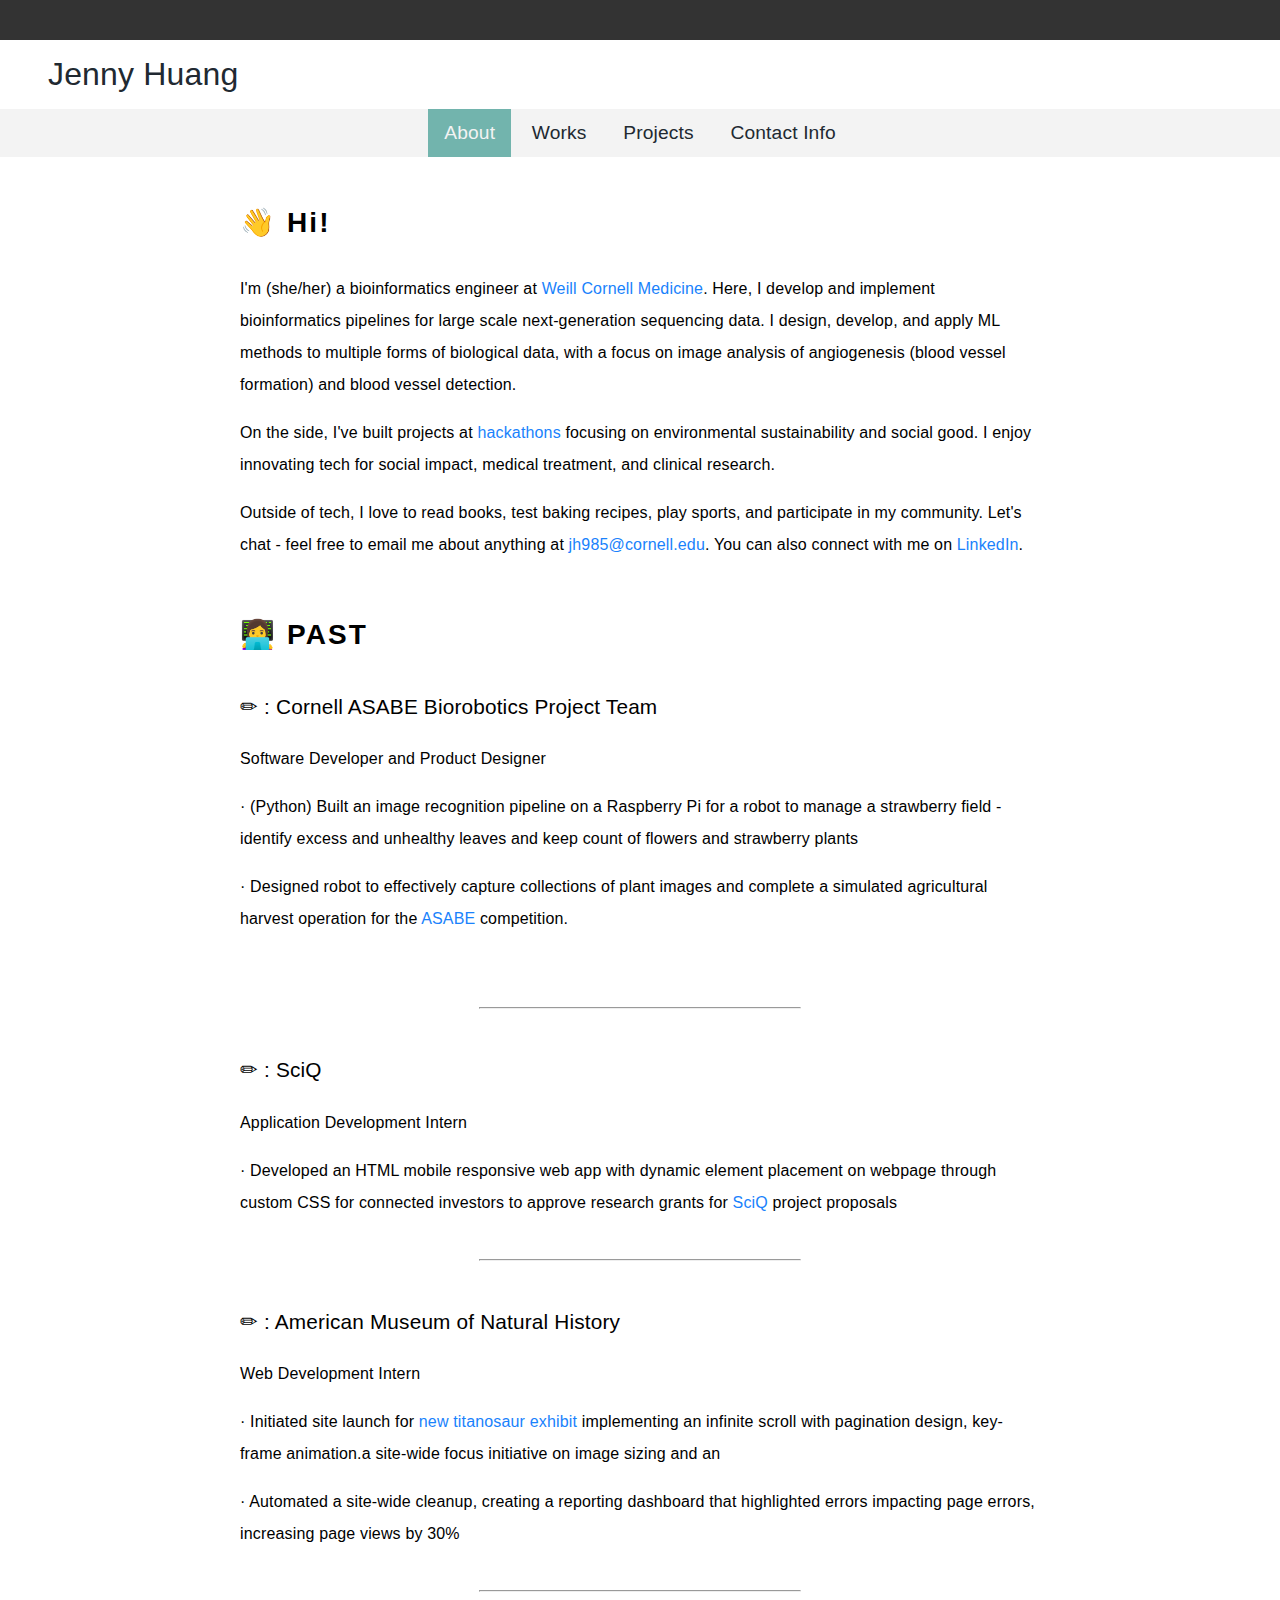
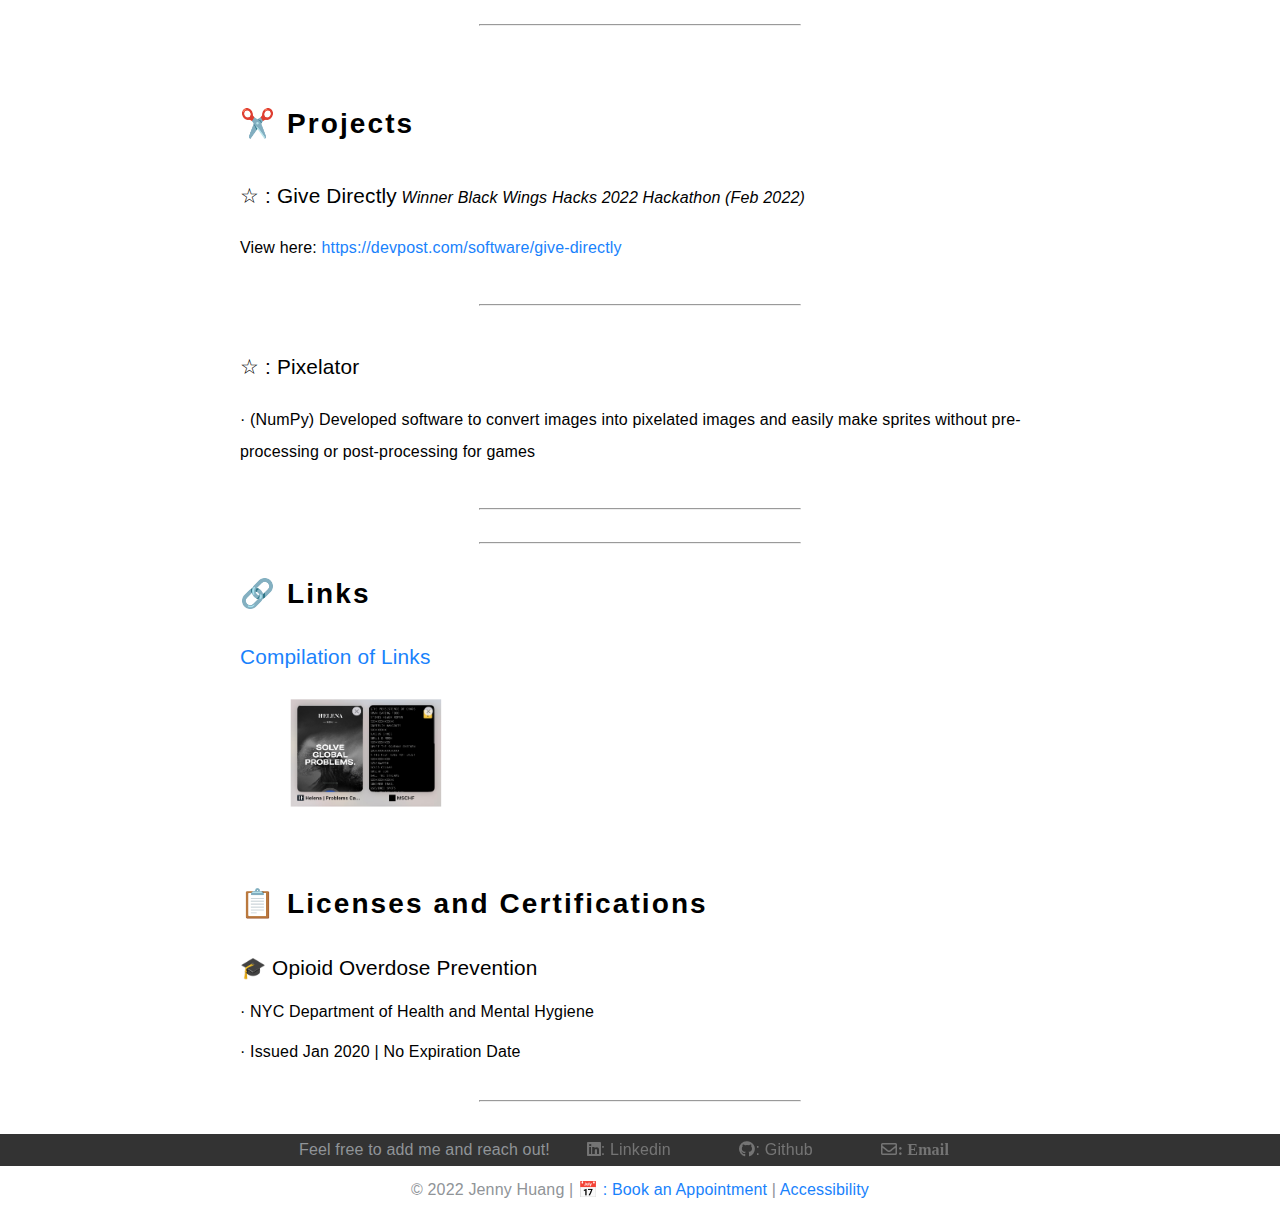
<file: index.html>
<!DOCTYPE HTML> <!-- Comments by: Jenny Huang -->
<html lang="en"> <!-- My objective with creating these comments is so that everyone can understand where things are and people can use this as a template! Here, I've set the language to English.-->
	<head>
		<title>Home | Jenny Huang</title> <!-- Describe the name of the tab -->
			<meta http-equiv="Content-Type" content="text/html; charset=UTF-8">
			<meta http-equiv="X-UA-Compatible" content="IE=edge">
			<meta name="viewport" content="width=device-width, initial-scale=1.0, height=device-height, minimum-scale=1.0, user-scalable=0">
			<!-- The above 3 meta tags *must* come first in the head; any other head content must come *after* these tags -->
  			<meta name="author" content="Jenny Huang">
			<meta name="keywords" content="HTML, CSS, JavaScript">
			<meta name="Description" content="Huang. Jenny. / Bioinformatics Engineer. Weill Cornell Medicine. / B.S.. Biological Engineering. Cornell University'22.">
		<link rel="stylesheet" href="assets/css/main.css"/>
		<link rel="icon" href="images/gh.png"> <!-- icon of tab. This icon is the unique icon Github(?) gave to me when I made an account-->
			<!-- Global site tag (gtag.js) - Google Analytics -->
			<script async src="https://www.googletagmanager.com/gtag/js?id=G-XTJ07M15WZ"></script>
			<script>
				window.dataLayer = window.dataLayer || [];
				function gtag(){dataLayer.push(arguments);}
				gtag('js', new Date());
			gtag('config', 'G-XTJ07M15WZ');
		</script>
	</head>

<body>
	<blockquote>
		<marquee behavior="scroll" direction="left" truespeed="200" onmouseover="this.stop();" onmouseout="this.start();">
			<b>favorite quotes:</b>
			well-behaved women seldom make history - laurel thatcher ulrich .
			<b>quote:</b>
			data! data! data! i cannot make bricks without clay - sherlock holmes (sir arthur conan doyle) . 
			<b>quote:</b>
			learn to deal with the valleys, the hills will take care of themselves - count basie . 
			<b>quote:</b>
			he who has a why to live for can bear almost any how - friedrich nietzsche .
			<b>quote:</b>
			dripping water hollows out stone, not through force, but through persistence - ovid

		</marquee>
	
	</blockquote>
		
	<header class="title">
		<header class="myname">
			<a href="#">Jenny Huang</a>
		</header>
	</header>

<!-- Working on searchbar

	<div class="search-container">
		<form action="/action_page.php">
			<input type="text" placeholder="Search.." name="search">
			<button type="submit">
				<i class="fa fa-search"></i>
			</button>
		</form>
	</div> 

-->

	<!-- Nav menu bar -->
	<nav id="navbar">
	  <a class="active" href="">About</a>
	  <a href="#works">Works</a>
  	  <a href="#projects">Projects</a>
  	  <a href="#contact">Contact Info</a>
	</nav>

	<!-- Main -->
	<div class="div1"id="main">
		<h2>👋 Hi! </h2>
			<p> I'm (she/her) a bioinformatics engineer at <a href="https://weill.cornell.edu/" target="_blank">Weill Cornell Medicine</a>. Here, I develop and implement bioinformatics pipelines for large scale next-generation sequencing data. I design, develop, and apply ML methods to multiple forms of biological data, with a focus on image analysis of angiogenesis (blood vessel formation) and blood vessel detection. </p>
			<p> On the side, I've built projects at <a href="https://devpost.com/software/give-directly">hackathons</a> focusing on environmental sustainability and social good. I enjoy innovating tech for social impact, medical treatment, and clinical research.</p>
			<p> Outside of tech, I love to read books, test baking recipes, play sports, and participate in my community. Let's chat - feel free to email me about anything at <a target="_blank" href="mailto:jh985@cornell.edu">jh985@cornell.edu</a>. You can also connect with me on <a target="_blank" href="https://www.linkedin.com/in/jenny-h/">LinkedIn</a>.</p>
	</div>

	<div class="div1" id="main">
		<h2 id="works">👩‍💻 PAST</h2>
			<p style="font-size: 130%;"><strong> ✏ : Cornell ASABE Biorobotics Project Team </strong></p>

			<p class="role">
				Software Developer and Product Designer
			</p>

			<p>
				· (Python) Built an image recognition pipeline on a Raspberry Pi for a robot to manage a strawberry field - identify excess and unhealthy leaves and keep count of flowers and strawberry plants
			</p>
			<p>
				· Designed robot to effectively capture collections of plant images and complete a simulated agricultural harvest operation for the <a href="https://www.asabe.org/" target="_blank"> ASABE </a> competition.
			</p>
			<p>
				<hr>
				<p style="font-size: 130%;">
					<strong> ✏ : SciQ</strong>
				</p>
			</p>
			<p class="role">
				Application Development Intern
			</p>
			<p>
				· Developed an HTML mobile responsive web app with dynamic element placement on webpage through custom CSS for connected investors to approve research grants for <a href="https://www.youtube.com/c/ScIQ/videos" target="_blank">SciQ </a> project proposals
			</p>

				<hr>

				<p style="font-size: 130%;">
					<strong>✏ : American Museum of Natural History</strong>
				</p>
			<p class="role">
				Web Development Intern
			</p>
			<p>
				· Initiated site launch for<a href="https://www.amnh.org/about/press-center/the-titanosaur" target="_blank"> new titanosaur exhibit </a>implementing an infinite scroll with pagination design, key-frame animation.a site-wide focus initiative on image sizing and an 
			</p>
			<p>
				· Automated a site-wide cleanup, creating a reporting dashboard that highlighted errors impacting page errors, increasing page views by 30%
			</p>
			<hr><hr>
	</div>
	<div class="div1" id="main">
		<h2 id="projects">✂️ Projects</h2>
			<p style="font-size: 130%;">
				<strong>☆ : Give Directly</strong>
			</p>
			<p>
				<em>Winner Black Wings Hacks 2022 Hackathon (Feb 2022)</em>
			</p>
			<p> View here:
				<a href="https://devpost.com/software/give-directly" target="_blank">https://devpost.com/software/give-directly
				</a>
			</p>
			<hr>
			<p style="font-size: 130%;">
				<strong>☆ : Pixelator</strong>
			</p>
			<p>
				· (NumPy) Developed software to convert images into pixelated images and easily make sprites without pre-processing or post-processing for games
			</p>
			<hr>
			<hr>

		<h2>🔗 Links </h2>
			<a href="linked.html" target="_blank" style="font-size: 130%;">Compilation of Links</a>
			<p>
				<img src="images/tabs.jpeg" style="transform: scale(0.8)"/>
			</p>
	</div>

	<div>
		<h2> 📋 Licenses and Certifications</h2>
			<p style="font-size: 130%;" class="cert">
			<strong>🎓 Opioid Overdose Prevention</strong>
			</p>
		<p class="cert">· NYC Department of Health and Mental Hygiene</p>
		<p class="cert">· Issued Jan 2020 | No Expiration Date</p>
		<hr>
	</div>

	<footer>
		<article id="contact">Feel free to add me and reach out!
			<a href="https://www.linkedin.com/in/jenny-h/" target="_blank" class="icon brands fa-linkedin">: Linkedin</a>
			<a href="https://github.com/huangje1" target="_blank" class="icon brands fa-github">: Github</a>
			<a href="mailto:jh985@cornell.edu" target="_blank"class="icon fas fa-envelope">: Email</a>

		</article>
			<p>&copy; 2022 Jenny Huang | <a href= "https://jhuang22.youcanbook.me/" target="_blank">📅 : Book an Appointment</a> | <a href="accessibility" >Accessibility</a></p>
	</footer>

<!-- Scripts -->
<script src="https://ajax.googleapis.com/ajax/libs/jquery/3.5.1/jquery.min.js"></script>
<script src="assets/js/main.js"></script>
	</body>
</html>
</file>
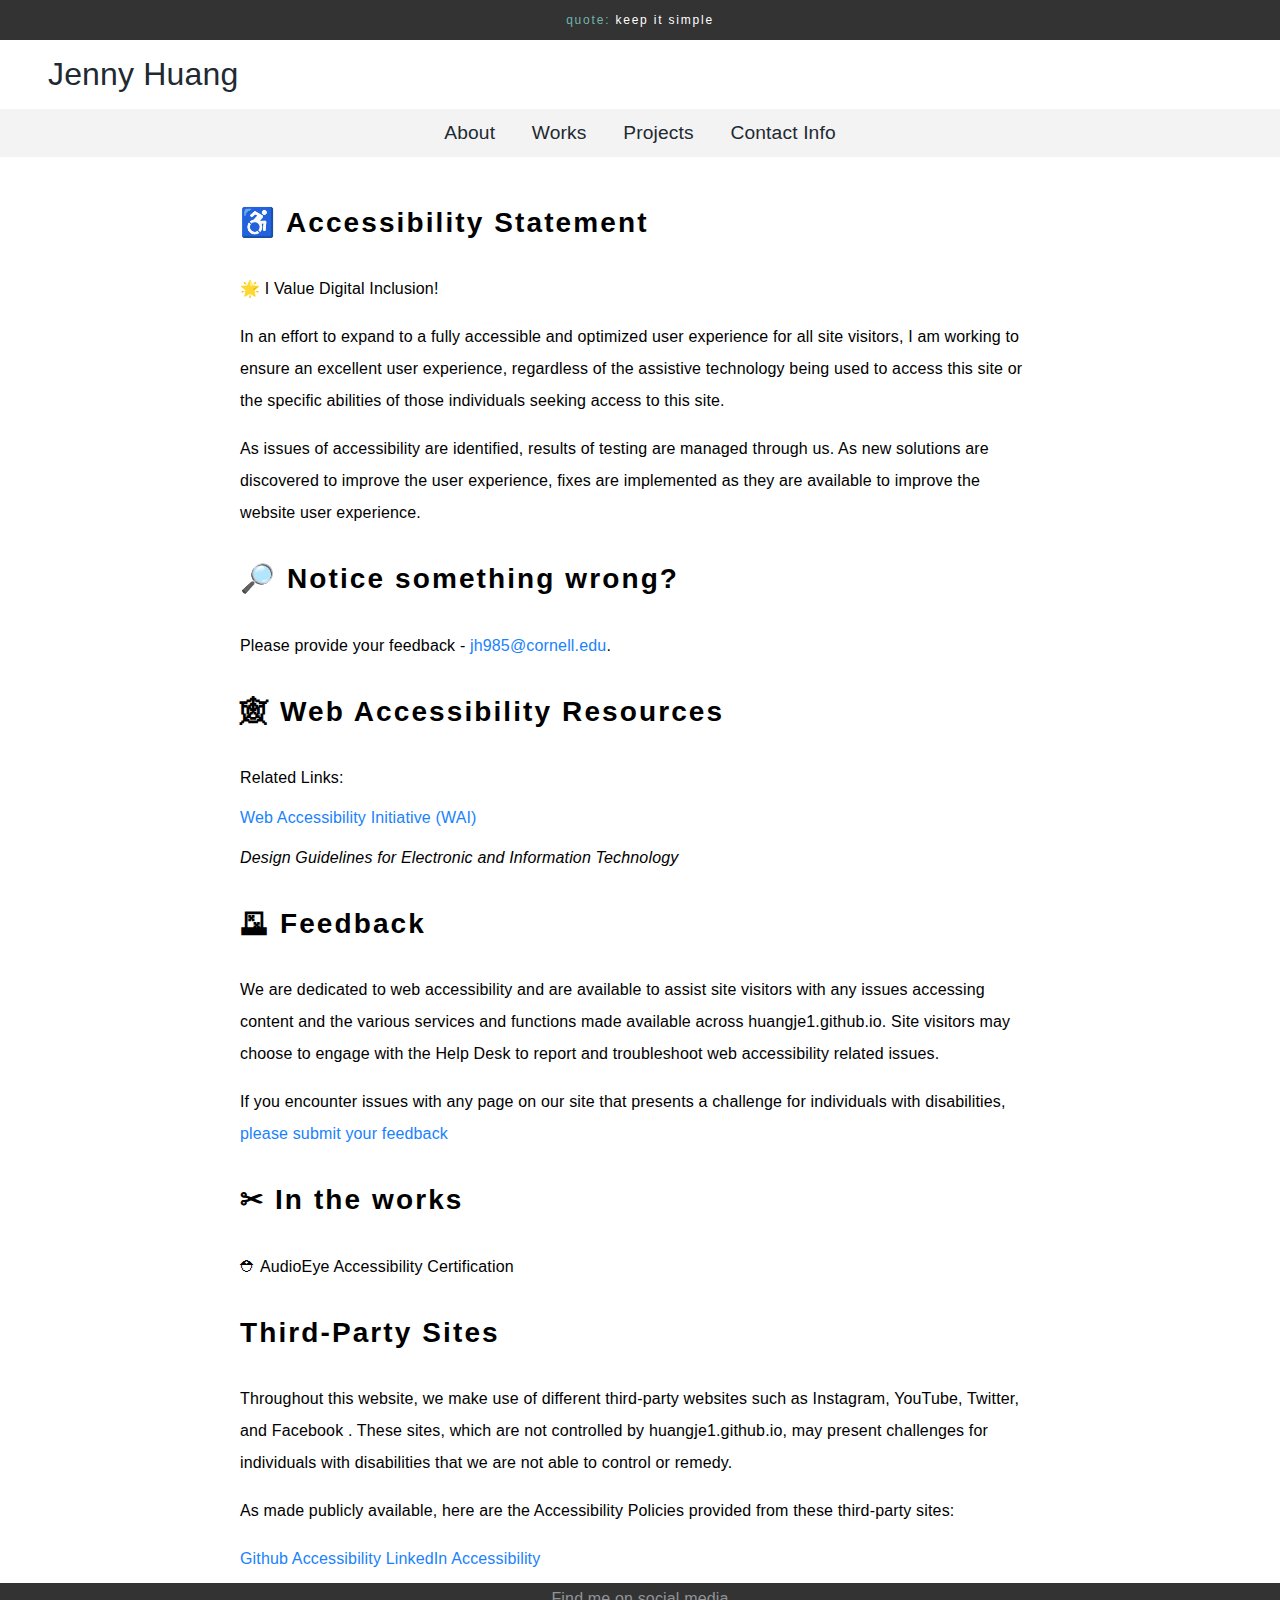
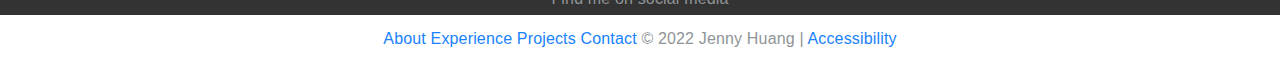
<file: accessibility.html>
<!DOCTYPE HTML> <!-- Comments by: Jenny Huang -->
<html lang="en"> <!-- My objective with creating these comments is so that everyone can understand where things are and people can use this as a template! Here, I've set the language to English.-->
	<head>
		<title>Accessibility Statement | Jenny Huang</title> <!-- Describe the name of the tab -->
			<meta http-equiv="Content-Type" content="text/html; charset=UTF-8">
			<meta http-equiv="X-UA-Compatible" content="IE=edge">
			<meta name="viewport" content="width=device-width, initial-scale=1.0, height=device-height, minimum-scale=1.0, user-scalable=0">
			<!-- The above 3 meta tags *must* come first in the head; any other head content must come *after* these tags -->
  			<meta name="author" content="Jenny Huang">
			<meta name="keywords" content="HTML, CSS, JavaScript">
			<meta name="Description" content="Huang. Jenny. / Bioinformatics Engineer. Weill Cornell Medicine. / B.S.. Biological Engineering. Cornell University'22.">
		<link rel="stylesheet" href="assets/css/main.css"/>
		<link rel="icon" href="images/gh.png"> <!-- icon of tab. This icon is the unique icon Github(?) gave to me when I made an account-->
			<!-- Global site tag (gtag.js) - Google Analytics -->
			<script async src="https://www.googletagmanager.com/gtag/js?id=G-XTJ07M15WZ"></script>
			<script>
				window.dataLayer = window.dataLayer || [];
				function gtag(){dataLayer.push(arguments);}
				gtag('js', new Date());
			gtag('config', 'G-XTJ07M15WZ');
		</script>
	</head>

<body>
	
	<blockquote>
		<b>quote:</b>
		keep it simple
	</blockquote>
	
	<header class="title">
		<header class="myname">
			<a href="huangje1.github.io/index.html">Jenny Huang</a>
		</header>
	</header>

<!-- Working on searchbar

	<div class="search-container">
		<form action="/action_page.php">
			<input type="text" placeholder="Search.." name="search">
			<button type="submit">
				<i class="fa fa-search"></i>
			</button>
		</form>
	</div> 

-->

	<!-- Nav menu bar -->
	<nav id="navbar">
	  <a class="huangje1.github.io/index.html" href="">About</a>
	  <a href="huangje1.github.io/index.html#works">Works</a>
  	  <a href="huangje1.github.io/index.html#projects">Projects</a>
  	  <a href="huangje1.github.io/index.html#contact">Contact Info</a>
	</nav>

	<!-- Main -->
	<div class="div1"id="main">
		<h2>♿️ Accessibility Statement</h2>
			<p> 🌟 I Value Digital Inclusion!</p>
			<p> In an effort to expand to a fully accessible and optimized user experience for all site visitors, I am working to ensure an excellent user experience, regardless of the assistive technology being used to access this site or the specific abilities of those individuals seeking access to this site.</p>
			<p> As issues of accessibility are identified, results of testing are managed through us. As new solutions are discovered to improve the user experience, fixes are implemented as they are available to improve the website user experience.</p>
		<h2>🔎 Notice something wrong? </h2>
			<p>Please provide your feedback - <a target="_blank" href="mailto:jh985@cornell.edu">jh985@cornell.edu</a>.

		<h2>🕸 Web Accessibility Resources</h2>
			<p>Related Links:</p>
				<br>
					<a href="https://www.w3.org/WAI/">Web Accessibility Initiative (WAI)</a>
				<br>
					<em><p>Design Guidelines for Electronic and Information Technology</p></em>

		<h2>🗳 Feedback</h2>
		<p>We are dedicated to web accessibility and are available to assist site visitors with any issues accessing content and the various services and functions made available across huangje1.github.io. Site visitors may choose to engage with the Help Desk to report and troubleshoot web accessibility related issues.</p>
		<strong><p>If you encounter issues with any page on our site that presents a challenge for individuals with disabilities, <a target="_blank" href="mailto:jh985@cornell.edu">please submit your feedback</a></p></strong>

		<h2>✂ In the works</h2>
			<p>⛑ AudioEye Accessibility Certification</p>
			<br>

		<h2>Third-Party Sites</h2>
		<p>Throughout this website, we make use of different third-party websites such as Instagram, YouTube, Twitter, and Facebook . These sites, which are not controlled by huangje1.github.io, may present challenges for individuals with disabilities that we are not able to control or remedy.
		<p>As made publicly available, here are the Accessibility Policies provided from these third-party sites:</p>
		<p>
			<a href="https://government.github.com/accessibility/">Github Accessibility</a>
		</p>
		<p>
			<a href="https://www.linkedin.com/accessibility">LinkedIn Accessibility</a>
		</p>
		</div>

	<footer>
		<article>Find me on social media</article>
			<a cla ss="active" href="">About</a>
			<a href="https://huangje1.github.io/experience">Experience</a>
			<a href="https://huangje1.github.io/projects">Projects</a>
			<a href="https://huangje1.github.io/contact">Contact</a>
		<p>© 2022 Jenny Huang | <a href="https://huangje1.github.io/accessibility">Accessibility</a></p>
	</footer>

<!-- Scripts -->
<script src="https://ajax.googleapis.com/ajax/libs/jquery/3.5.1/jquery.min.js"></script>
<script src="assets/js/main.js"></script>
	</body>
</html>
</file>
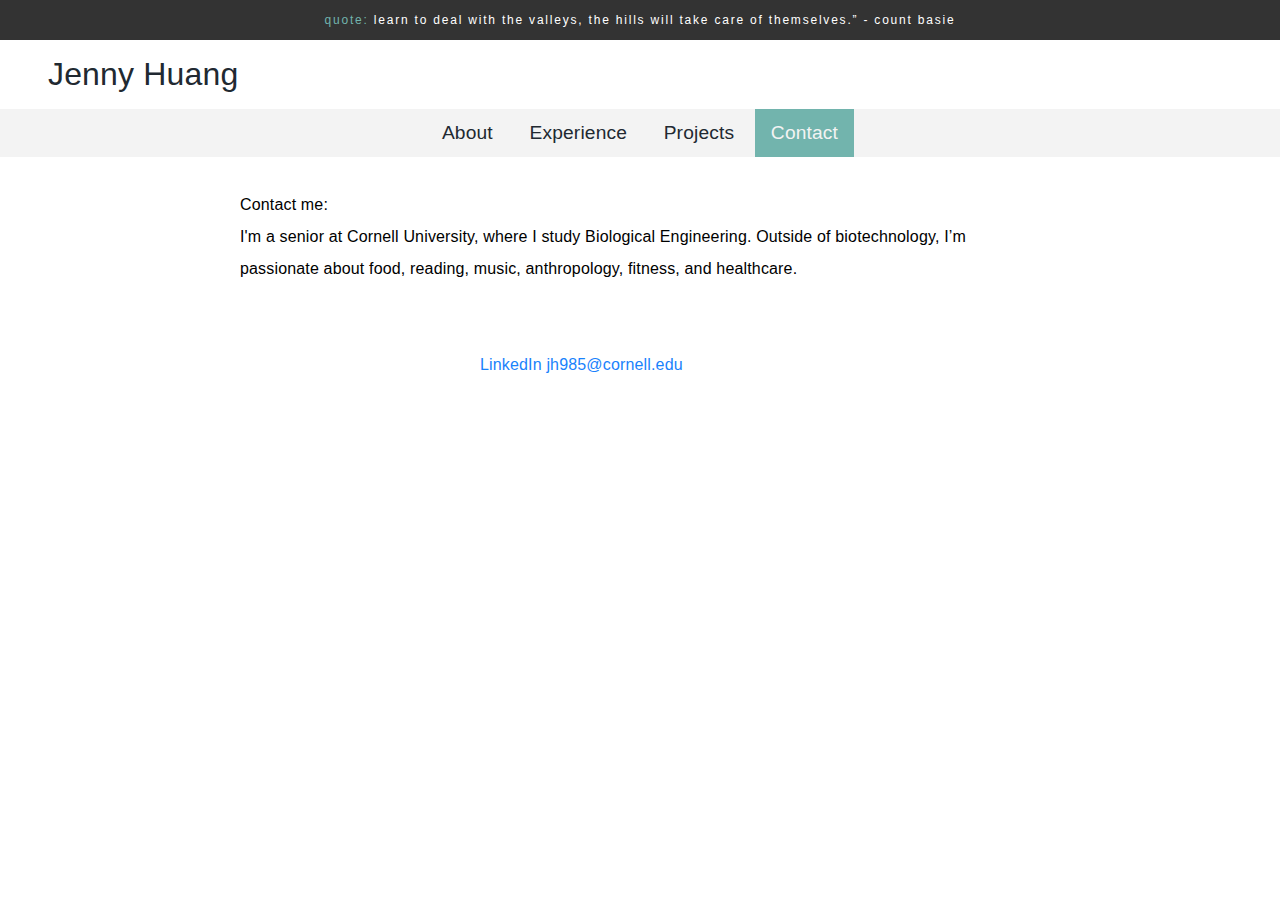
<file: contact.html>
<!DOCTYPE HTML> <!-- Comments by: Jenny Huang -->
<html lang="en"> <!-- My objective with creating these comments is so that everyone can understand where things are and people can use this as a template! Here, I've set the language to English.-->
	<head> 
		<title>Contact | Jenny Huang</title> <!-- Describe the name of the tab -->
			<meta http-equiv="Content-Type" content="text/html; charset=UTF-8">
			<meta http-equiv="X-UA-Compatible" content="IE=edge">
			<meta name="viewport" content="width=device-width, initial-scale=1.0, height=device-height, minimum-scale=1.0, user-scalable=0">
			<!-- The above 3 meta tags *must* come first in the head; any other head content must come *after* these tags -->
  			<meta name="author" content="Jenny Huang">
			<meta name="keywords" content="HTML, CSS, JavaScript">
			<meta name="Descripton" content="Huang. Jenny. / Bioinformatics Engineer. Weill Cornell Medicine. / B.S.. Biological Engineering. Cornell University'22.">
		<link rel="stylesheet" href="assets/css/main.css"/>
		<link rel="icon" href = "images/gh.png"> <!-- icon of tab. This icon is the unique icon Github(?) gave to me when I made an account-->
			<!-- Global site tag (gtag.js) - Google Analytics -->
			<script async src="https://www.googletagmanager.com/gtag/js?id=G-XTJ07M15WZ"></script>
			<script>
				window.dataLayer = window.dataLayer || [];
				function gtag(){dataLayer.push(arguments);}
				gtag('js', new Date());
			gtag('config', 'G-XTJ07M15WZ');
		</script>
	</head>

<body>
	
	<blockquote>
		<b>quote:</b> 
		learn to deal with the valleys, the hills will take care of themselves.” - count basie
	</blockquote>

	<header class="title">
		<header class="myname">
			<a href="#">Jenny Huang</a>
		</header>
	</header>

<!-- Working on searchbar

	<div class="search-container">
		<form action="/action_page.php">
			<input type="text" placeholder="Search.." name="search">
			<button type="submit">
				<i class="fa fa-search"></i>
			</button>
		</form>
	</div> 

-->

	<!-- Nav menu bar -->
	<nav id="navbar">
	  <a href="huangje1.github.io">About</a>
	  <!-- <a href="https://huangje1.github.io/education">Education</a> -->
	  <a href="https://huangje1.github.io/experience">Experience</a>
  	  <a href="https://huangje1.github.io/projects">Projects</a>
  	  <a class="active" href="">Contact</a>
	</nav>

	<div id="main">
		<p>
			<strong>Contact me:</strong>
			<br>
			I'm a senior at Cornell University, where I study Biological Engineering. Outside of biotechnology, I’m passionate about food, reading, music, anthropology, fitness, and healthcare.
		</p>
	</div>

<div id="main">
	<div>
		<a target="_blank" href="https://www.linkedin.com/in/jenny-h/">
			<p>LinkedIn</p>
		</a>
		<a target="_blank" href="mailto:jh985@cornell.edu">
			<p>jh985@cornell.edu</p>
		</a>
		
		<!--
			<a target="_blank" href="mailto:jeh4022@med.cornell.edu">jeh4022@med.cornell.edu</a>
		-->
		
	</div>
</div>


<!-- Scripts -->
<script src="assets/js/jquery.min.js"></script>
<script src="assets/js/jquery.scrollex.min.js"></script>
<script src="assets/js/jquery.scrolly.min.js"></script>
<script src="assets/js/browser.min.js"></script>
<script src="assets/js/breakpoints.min.js"></script>
<script src="assets/js/util.js"></script>
<script src="assets/js/main.js"></script>

	</body>
</html>
</file>
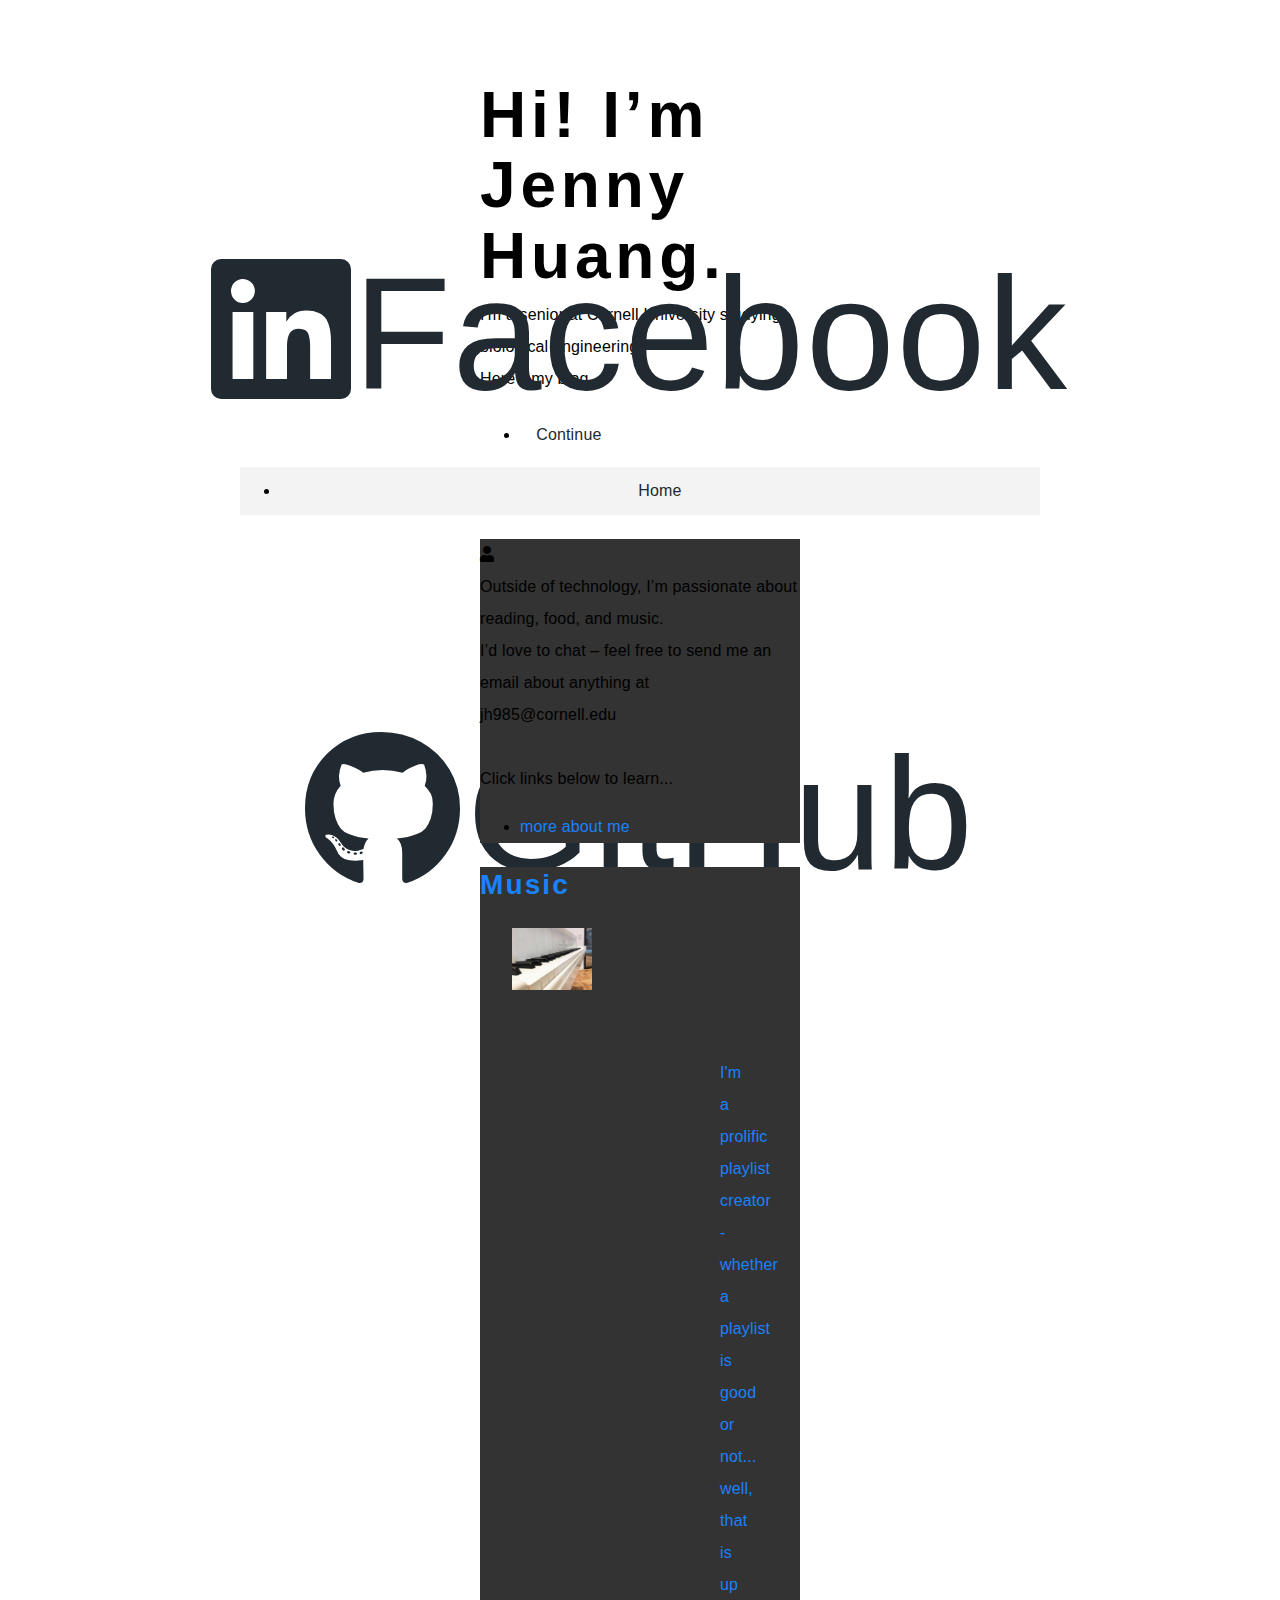
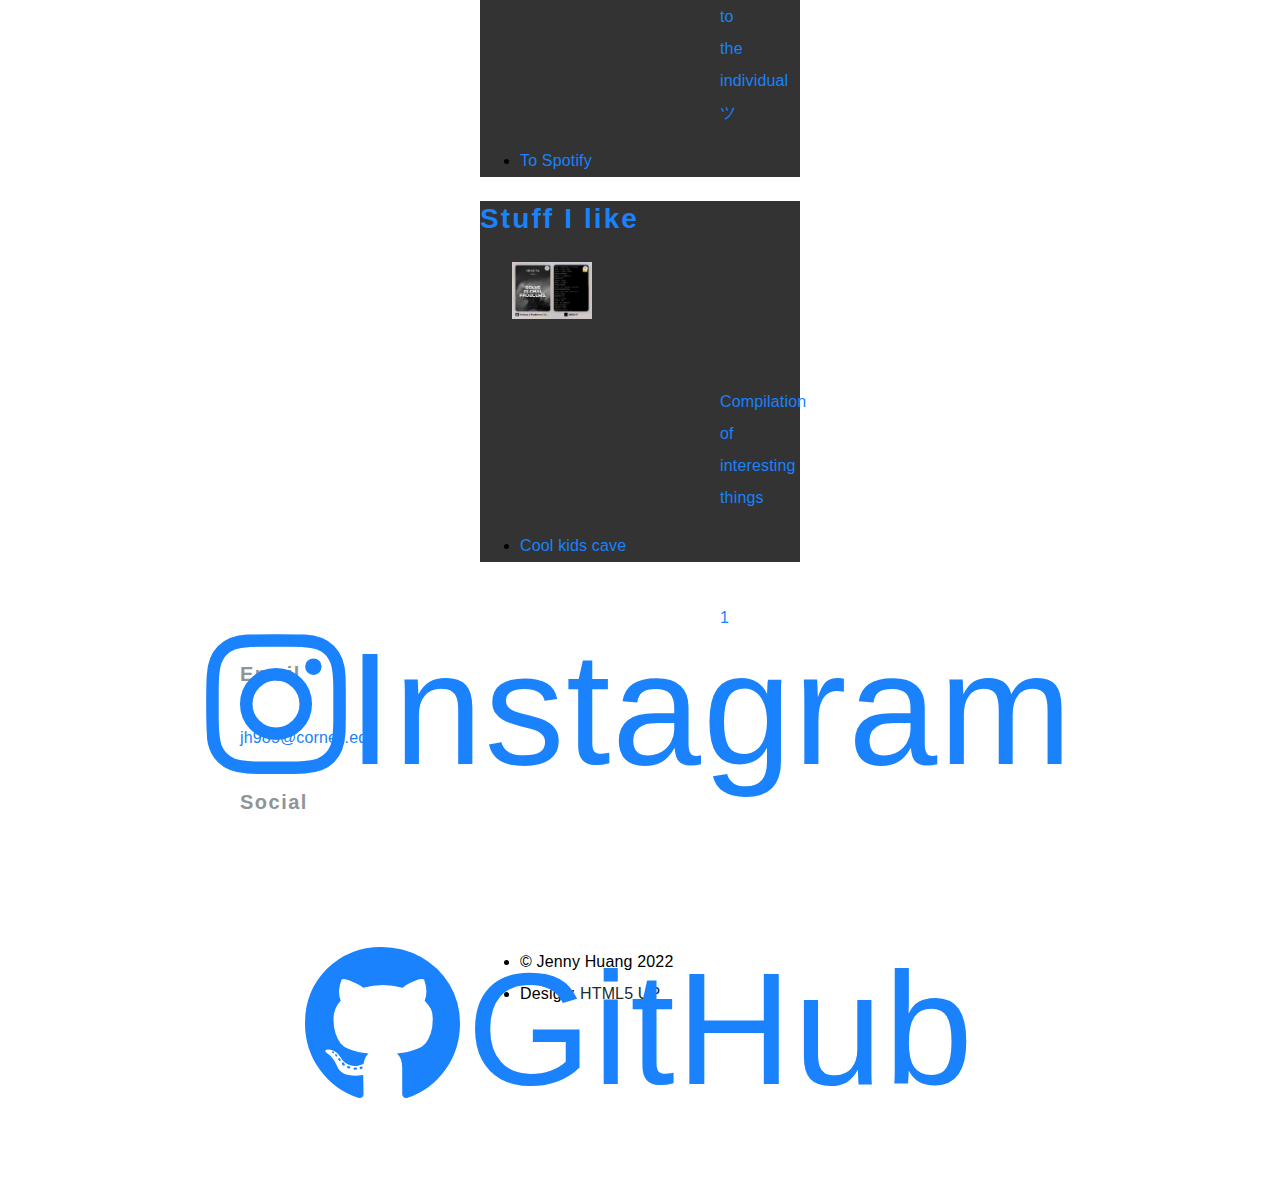
<file: index cop.html>
<!DOCTYPE HTML>
<html>
	<head>
		<title>Jenny Huang</title>
		<meta charset="utf-8" />
		<meta name="viewport" content="width=device-width, initial-scale=1, user-scalable=no" />
		<link rel="stylesheet" href="assets/css/main.css" />
		<noscript><link rel="stylesheet" href="assets/css/noscript.css" /></noscript>
	</head>
	<body class="is-preload">

		<!-- Wrapper -->
			<div id="wrapper">

				<!-- Intro -->
					<div id="intro">
						<!-- <a href="#" class="image main">click<img src="images/" alt="" width="30" height="30"></a> i'll add to this when i find an image lol--> 
						<h1>Hi! I’m Jenny Huang.</h1>
						<p>I'm a senior at Cornell University studying biological engineering. 
							<!-- I graduated with a Bachelors in Biological Engineering from Cornell University in 2022. -->
							<br/> Here's my blog.</p>
						<ul class="actions">
							<li><a href="#header" class="button icon solid solo fa-arrow-down scrolly">Continue</a></li>
						</ul>
					</div>

	 			<!-- Header
					<header id="header">
						<a href="index.html" class="logo">My Portfolio</a>
					</header>
<br/>
<br/><br/> -->
				<!-- Nav -->
					<nav id="nav">
						<ul class="links">
							<li class="active"><a href="index.html">Home</a></li>
<!-- 							<li><a href="projects.html">Projects</a></li>
							<li><a href="musics.html">Music</a></li>
							<li><a href="videos.html">Videos</a></li>
							<li><a href="reads.html">Books</a></li>
							<li><a href="noms.html">Food</a></li>
							<li><a href="linked.html">Cool Links</a></li>
							<li><a href="generic.html">Cool Links</a></li>
							<li><a href="elements.html">Projects</a></li>
 -->
						</ul>
						<ul class="icons">
							<li><a href="https://www.linkedin.com/in/jenny-h/" class="icon brands fa-linkedin"><span class="label">Facebook</span></a></li>
							<!-- <li><a href="#" class="icon brands fa-instagram"><span class="label">Instagram</span></a></li> -->
							<li><a href="https://github.com/huangje1" class="icon brands fa-github"><span class="label">GitHub</span></a></li>
							<!-- <li><a href="#" class="icon brands fa-youtube"><span class="label">YouTube</span></a></li> -->
						</ul>
					</nav>

				<!-- Main -->
					<div id="main">

						<!-- Featured Post -->
							<article class="post featured">
								<header class="major">
									<!-- <span class="date">April 25, 2021</span> -->
									<i class="fa fa-user" aria-hidden="true"></i>
									</header>
									<header>
										Outside of technology, I’m passionate about reading, food, and music. <!-- I maintain a list of the stuff I enjoy reading, watching, or learning from called In My Mind and occassionally write on my blog, On My Mind. -->
										<br>
										I’d love to chat – feel free to send me an email about anything at <br> <strong>jh985@cornell.edu</strong> <br><br>Click links below to learn...
								<ul class="actions special">
									<li><a class="button large">more about me</a></li>
								</ul>
							</article>

						<!-- Posts -->
							<section class="posts">
<!-- 								<article>
									<header>
										<h2><a href="#">Github</a></h2>
									</header>
									<a href="#" class="image fit" >
										<img class="myDIV" src="images/gh.png" alt="" />
										<div class="hide"><br>
										Projects that are in the works...</div>
									</a>

									<ul class="actions special">
										<li><a href="#" class="button">Projects</a></li>
									</ul>
								</article>

								 <article>
									<header>
									<h2><a href="#">Photography</a></h2>
									</header>
									<a href="#" class="image fit">
									<img src="images/Brooklyn_Bridge.jpg" alt="" />
									A picture is worth a thousand words. Museums are incredible places to see works of art (and I'd highly recommend it), but we often forget that there is beauty in the world around us. Click below to see the world...
									</a>
									
									<ul class="actions special">
										<li><a href="#" class="button">in my eyes</a></li>
									</ul>
								</article>
 -->
								 <article>
									<header>
										<h2><a href="#">Music</a></h2>
									</header>
									<a href="#" class="image fit" >
										<img class="myDIV" src="images/steinway.jpeg" alt=""/>
										<div class="hide"><br>
										I'm a prolific playlist creator - whether a playlist is good or not... well, that is up to the individual ツ  </div>
									</a>

									<ul class="actions special">
										<li><a href="#" class="button">To Spotify</a></li>
									</ul>
								</article>
<!-- 
								 <article>
									<header>
										<h2><a href="#"> Videography <br/></a></h2>
									</header>
									<a href="#" class="image fit">
										<img class="myDIV" src="images/wolvtv.JPG" alt=""/>
										<div class="hide"><br>Compilation of interesting things. Pay attention to angles. More importantly, experiment and have fun!The art to videography is similar to that of paintings and poetry. There's meaning behind each layer of choice made. </div>
									</a>

									<ul class="actions special">
										<li><a href="#" class="button">Learn More</a></li>
									</ul>
								</article> 

								 <article>
									<header>
									<h2><a href="#">Books</a></h2>
									</header>
									<a href="#" class="image fit"><img src="images/read.jpeg" alt="" /><br/>Saying the safest travel . But seeing is a whole different ballpark than the power of imagination and storytelling. There is not an experience that has been lived and not written about. </a>
									<p></p>
									<ul class="actions special">
										<li><a href="#" class="button">find reads</a></li>
									</ul>
								</article>

								 <article>
									<header>
									<h2><a href="#">Noms</a></h2>
									</header>
									<a href="#" class="image fit"><img src="images/smorgasburgla.jpeg" alt="" /><br/>I've never seen someone upset while eating good food. It's a simple joy of life. I'm not a cook at all, but tried-and-true recipes exist and so does the internet. It's also fun to try new flavor mixes at restaurants.</a>
									<p></p>
									<ul class="actions special">
										<li><a href="#" class="button">enter flavor city</a></li>
									</ul>
								</article> 
-->

								 <article>
									<header>
									<h2><a href="#">Stuff I like</a></h2>
									</header>
									<a href="#" class="image fit">
										<img class="myDIV" src="images/tabs.jpeg" alt=" "/>
										<div class="hide"><br>
										Compilation of interesting things </div>
									</a>
									
									<ul class="actions special">
										<li><a href="#" class="button">Cool kids cave</a></li>
									</ul>
								</article>
<!--
								<article>
									<header>
										<span class="date">April 7, 2017</span>
										<h2><a href="#">Augue lorem<br />
										primis vestibulum</a></h2>
									</header>
									<a href="#" class="image fit"><img src="images/pic07.jpg" alt="" /></a>
									<p>Donec eget ex magna. Interdum et malesuada fames ac ante ipsum primis in faucibus. Pellentesque venenatis dolor imperdiet dolor mattis sagittis magna etiam.</p>
									<ul class="actions special">
										<li><a href="#" class="button">Full Story</a></li>
									</ul>
								</article>
							
-->
							</section>
							
						<!-- Footer -->
							<footer>
								<div class="pagination">
									<!--<a href="#" class="previous">Prev</a>-->
									<a href="#" class="page active">1</a>
<!-- 								<a href="#" class="page">2</a>
									<a href="#" class="page">3</a>
									<span class="extra">&hellip;</span>
									<a href="#" class="page">8</a>
									<a href="#" class="page">9</a>
									<a href="#" class="page">10</a>
									<a href="#" class="next">Next</a>
 -->								</div>
							</footer>

					</div>

				<!-- Footer -->
					<footer id="footer">
<!-- 						<section>
							<form method="post" action="#">
								<div class="fields">
									<div class="field">
										<label for="name">Name</label>
										<input type="text" name="name" id="name" />
									</div>
									<div class="field">
										<label for="email">Email</label>
										<input type="text" name="email" id="email" />
									</div>
									<div class="field">
										<label for="message">Message</label>
										<textarea name="message" id="message" rows="3"></textarea>
									</div>
								</div>
								<ul class="actions">
									<li><input type="submit" value="Send Message" /></li>
								</ul>
							</form>
						</section> -->
<!-- 						<section class="split contact">
							<section class="alt">
								<h3>Current Location</h3>
								<p>Cornell University<br />
								Ithaca, NY 14850</p>
							</section> -->
						<!-- 	<section>
								<h3>Phone</h3>
								<p><a href="#">(000) 000-0000</a></p>
							</section> -->
							<section>
								<h3>Email</h3>
								<p><a href="#">jh985@cornell.edu</a></p>
							</section>
							<section>
								<h3>Social</h3>
								<ul class="icons alt">

									<!-- <li><a href="#" class="icon brands alt fa-facebook-f"><span class="label">Facebook</span></a></li> -->
									<li><a href="https://www.instagram.com/jhuu01/" class="icon brands alt fa-instagram"><span class="label">Instagram</span></a></li>
									<li><a href="https://github.com/huangje1" class="icon brands alt fa-github"><span class="label">GitHub</span></a></li>
									<!-- <li><a href="#" class="icon brands alt fa-youtube"><span class="label">YouTube</span></a></li> -->
								</ul>
							</section>
						</section>
					</footer>

				<!-- Copyright -->
					<div id="copyright">
						<ul><li>&copy; Jenny Huang 2022</li><li>Design: <a href="https://html5up.net">HTML5 UP</a></li></ul>
					</div>

			</div>

		<!-- Scripts -->
			<script src="assets/js/jquery.min.js"></script>
			<script src="assets/js/jquery.scrollex.min.js"></script>
			<script src="assets/js/jquery.scrolly.min.js"></script>
			<script src="assets/js/browser.min.js"></script>
			<script src="assets/js/breakpoints.min.js"></script>
			<script src="assets/js/util.js"></script>
			<script src="assets/js/main.js"></script>

	</body>
</html>
</file>
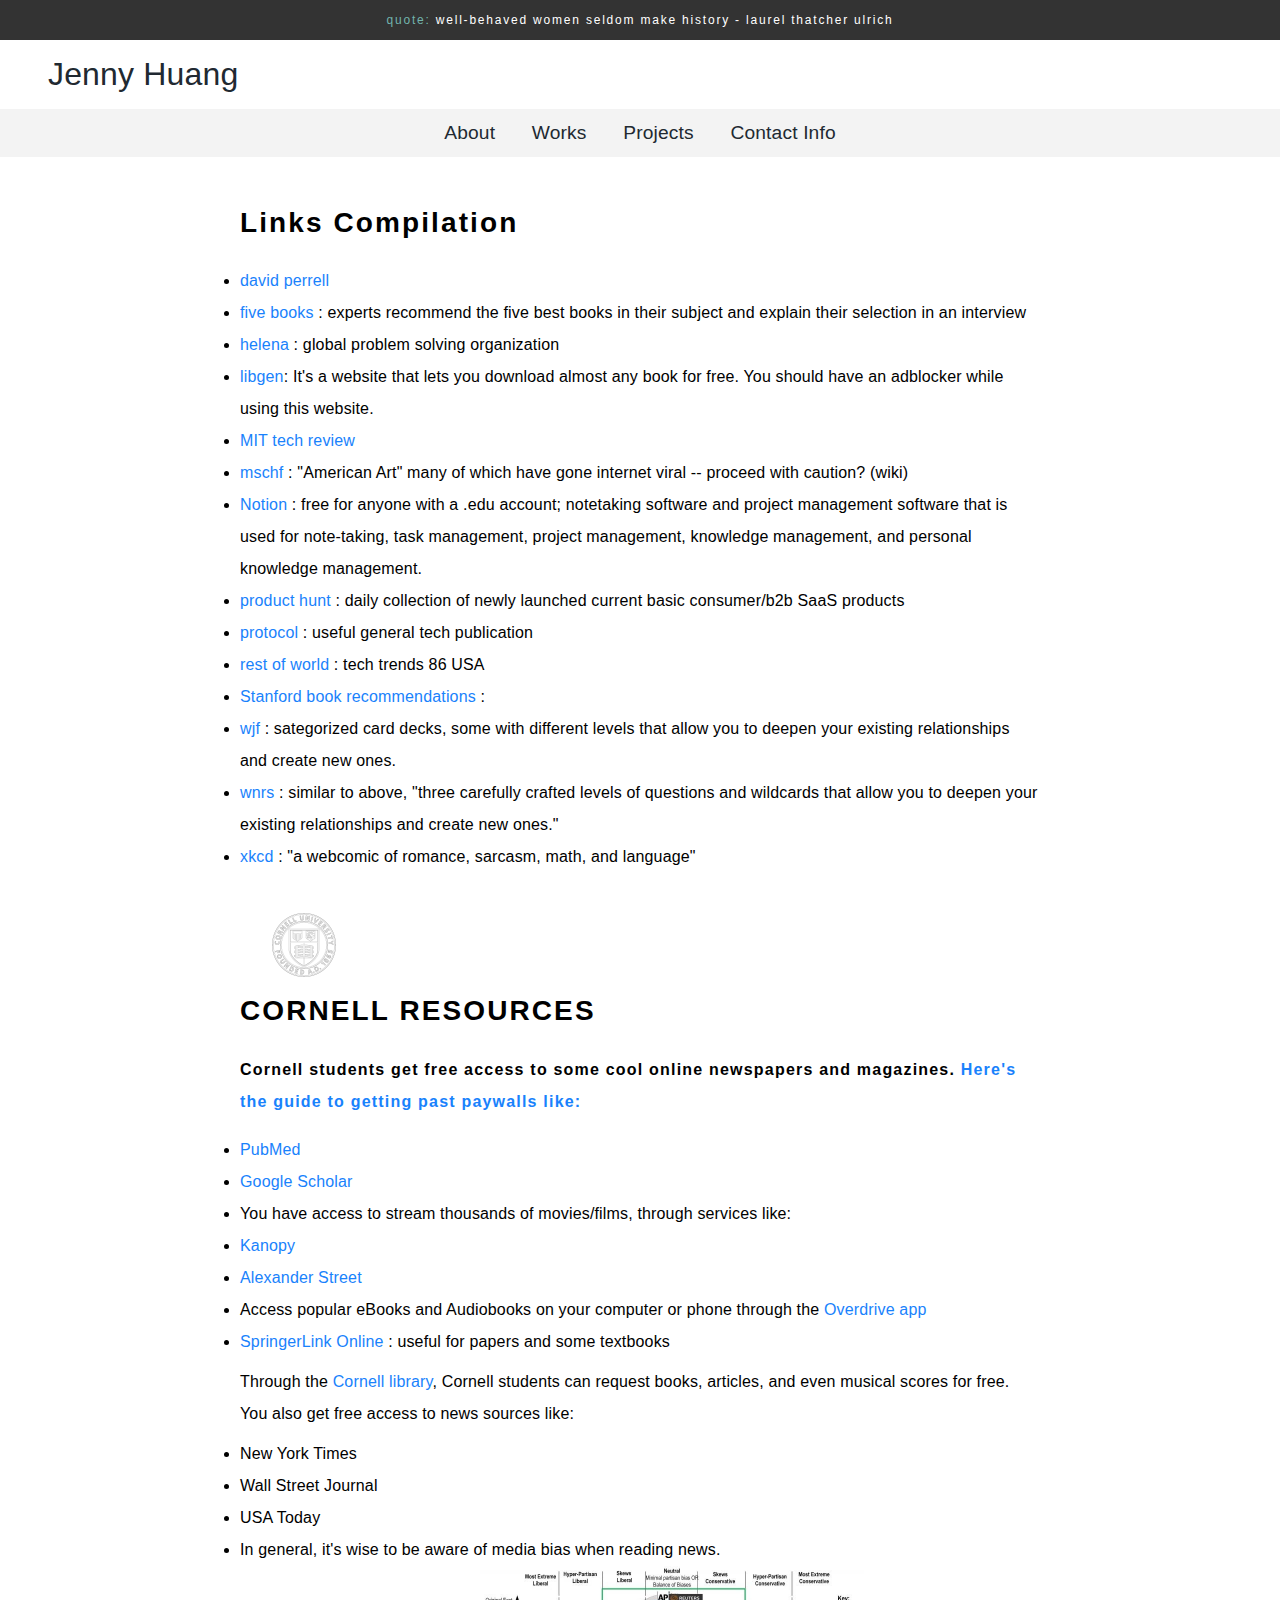
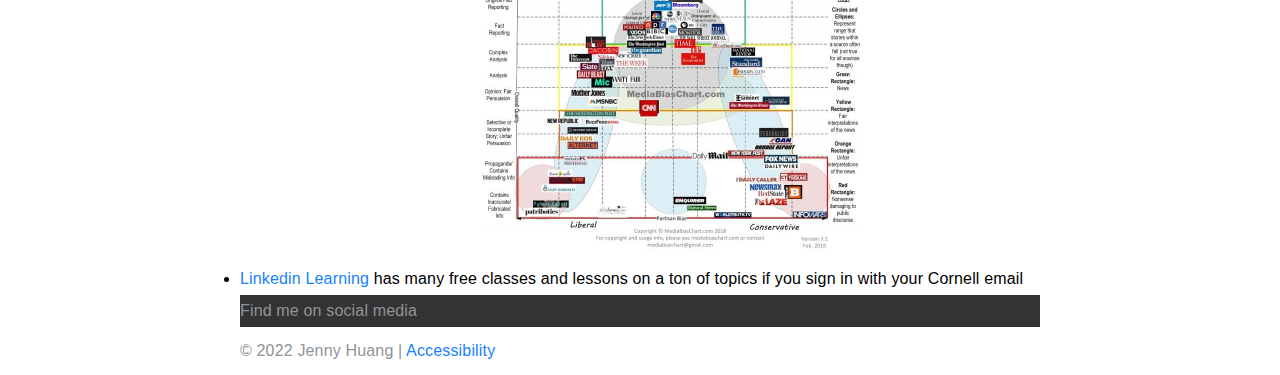
<file: linked.html>
<!DOCTYPE HTML> <!-- Comments by: Jenny Huang -->
<html lang="en"> <!-- My objective with creating these comments is so that everyone can understand where things are and people can use this as a template! Here, I've set the language to English.-->
	<head>
		<title>Home | Jenny Huang</title> <!-- Describe the name of the tab -->
			<meta http-equiv="Content-Type" content="text/html; charset=UTF-8">
			<meta http-equiv="X-UA-Compatible" content="IE=edge">
			<meta name="viewport" content="width=device-width, initial-scale=1.0, height=device-height, minimum-scale=1.0, user-scalable=0">
			<!-- The above 3 meta tags *must* come first in the head; any other head content must come *after* these tags -->
  			<meta name="author" content="Jenny Huang">
			<meta name="keywords" content="HTML, CSS, JavaScript">
			<meta name="Description" content="Huang. Jenny. / Bioinformatics Engineer. Weill Cornell Medicine. / B.S.. Biological Engineering. Cornell University'22.">
		<link rel="stylesheet" href="assets/css/main.css"/>
		<link rel="icon" href="images/gh.png"> <!-- icon of tab. This icon is the unique icon Github(?) gave to me when I made an account-->
			<!-- Global site tag (gtag.js) - Google Analytics -->
			<script async src="https://www.googletagmanager.com/gtag/js?id=G-XTJ07M15WZ"></script>
			<script>
				window.dataLayer = window.dataLayer || [];
				function gtag(){dataLayer.push(arguments);}
				gtag('js', new Date());
			gtag('config', 'G-XTJ07M15WZ');
		</script>
	</head>

<body>
	
	<blockquote>
		<b>quote:</b>
		well-behaved women seldom make history - laurel thatcher ulrich
	</blockquote>
	
	<header class="title">
		<header class="myname">
			<a href="#">Jenny Huang</a>
		</header>
	</header>

<!-- Working on searchbar

	<div class="search-container">
		<form action="/action_page.php">
			<input type="text" placeholder="Search.." name="search">
			<button type="submit">
				<i class="fa fa-search"></i>
			</button>
		</form>
	</div> 

-->
	
	<!-- Nav menu bar -->
	<nav id="navbar">
	  <a class="huangje1.github.io/index.html" href="">About</a>
	  <a href="huangje1.github.io/index.html#works">Works</a>
  	  <a href="huangje1.github.io/index.html#projects">Projects</a>
  	  <a href="huangje1.github.io/index.html#contact">Contact Info</a>
	</nav>

	<!-- Main -->
	<div class="div1"id="main">
		<h2>Links Compilation</h2>
			<li><a href="https://perell.com/essays/">david perrell</a>
			</li>

			<li><a href="https://fivebooks.com/">five books</a>
			: experts recommend the five best books in their subject and explain their selection in an interview</li>
										
			<li><a href="https://helena.org/">helena</a>
			: global problem solving organization</li>

			<li><a href="https://www.libgen.is">libgen</a>: It's a website that lets you download almost any book for free. You should have an adblocker while using this website.</li>

			<li><a href="https://www.technologyreview.com/">MIT tech review</a>
			</li>

			<li><a href="https://mschf.xyz/">mschf</a>
			: "American Art" many of which have gone internet viral -- proceed with caution? (wiki)</li>

			<li><a href="https://www.notion.so/">Notion</a> : free for anyone with a .edu account; notetaking software and project management software that is used for note-taking, task management, project management, knowledge management, and personal knowledge management.</li>
		
			<li><a href="https://www.producthunt.com/">product hunt</a>	: daily collection of newly launched current basic consumer/b2b SaaS products</li>

			<li><a href="https://www.protocol.com/">protocol</a> : useful general tech publication</li>

			<li><a href="https://restofworld.org/">rest of world</a> : tech trends 86 USA</li>

			<li><a href="https://news.stanford.edu/thedish/category/great-reads/">Stanford book recommendations</a> : </li>

			<li><a href="https://werejustfriends.online/">wjf</a> : sategorized card decks, some with different levels that allow you to deepen your existing relationships and create new ones.</li>

			<li><a href="https://www.werenotreallystrangers.com/">wnrs</a> : similar to above, "three carefully crafted levels of questions and wildcards that allow you to deepen your existing relationships and create new ones."</li>

			<li><a href="https://xkcd.com/">xkcd</a> : "a webcomic of romance, sarcasm, math, and language"</li>

	
	<!-- <i class="fa fa-user" aria-hidden="true"></i> -->
	<h2>
		<img src="images/finepenseal.png" style="display:block; height:4rem; width:4rem; padding: 1rem 0rem;"/>
		CORNELL RESOURCES
	</h2>
	<h4>Cornell students get free access to some cool online newspapers and magazines.
		<a href="https://guides.library.cornell.edu/evaluate_news/getting_past_paywalls">Here's the guide to getting past paywalls like:</a>
	</br>
	</h4>
		<li><a href="https://pubmed.ncbi.nlm.nih.gov/">PubMed</a></li>
		<li><a href="https://scholar.google.com/">Google Scholar</a></li>
	
		<li> You have access to stream thousands of movies/films, through services like:
			<li><a href="https://cornell.kanopy.com/">Kanopy</a></li>
			<li><a href="https://search-alexanderstreet-com.proxy.library.cornell.edu/">Alexander Street</a></li>
		</li>

		<li> Access popular eBooks and Audiobooks on your computer or phone through the <a href="https://www.library.cornell.edu/services/overdrive/">Overdrive app</a></li>

		<li><a href="https://link-springer-com.proxy.library.cornell.edu/">SpringerLink Online</a>
		: useful for papers and some textbooks</li>

		<p class="cert">Through the <a href="https://www.library.cornell.edu/libraries">Cornell library</a>, Cornell students can request books, articles, and even musical scores for free.
		<br>You also get free access to news sources like:</br></li>
		<li>New York Times</li>
		<li>Wall Street Journal</li>
		<li>USA Today</li>

		<li>In general, it's wise to be aware of media bias when reading news.<a href="https://dixiesunnews.com/news/articles/2020/10/14/opinion-not-everything-is-fake-news/" class="image fit"><center><img src="images/mediabias.jpg" style="width: 30vw; "/></center></a></li>

		<li><a href="https://newcatalog.library.cornell.edu/catalog/8466118">Linkedin Learning</a>
		has many free classes and lessons on a ton of topics if you sign in with your Cornell email</li>


	<footer>
		<article>Find me on social media</article>
			<p>&copy; 2022 Jenny Huang | <a href="https://huangje1.github.io/accessibility">Accessibility</a></p>
	</footer>

		<!-- Scripts -->
			<script src="assets/js/jquery.min.js"></script>
			<script src="assets/js/jquery.scrollex.min.js"></script>
			<script src="assets/js/jquery.scrolly.min.js"></script>
			<script src="assets/js/browser.min.js"></script>
			<script src="assets/js/breakpoints.min.js"></script>
			<script src="assets/js/util.js"></script>
			<script src="assets/js/main.js"></script>

	</body>
</html>
</file>
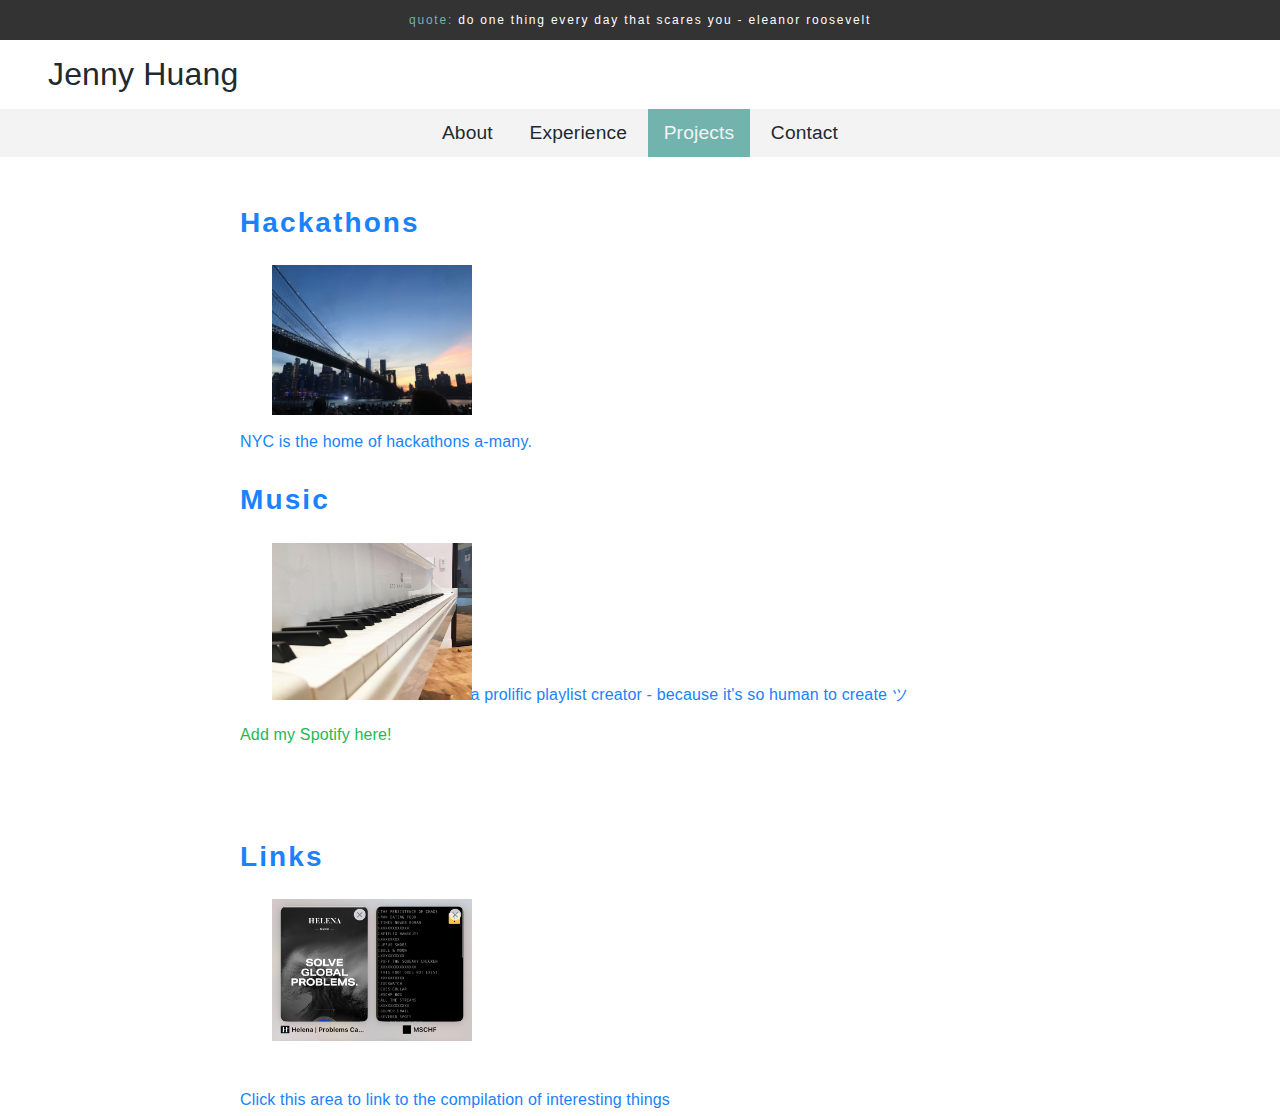
<file: projects.html>
<!DOCTYPE HTML> <!-- Comments by: Jenny Huang -->
<html lang="en"> <!-- My objective with creating these comments is so that everyone can understand where things are and people can use this as a template! Here, I've set the language to English.-->
	<head> 
		<title>Projects | Jenny Huang</title> <!-- Describe the name of the tab -->
			<meta http-equiv="Content-Type" content="text/html; charset=UTF-8">
			<meta http-equiv="X-UA-Compatible" content="IE=edge">
			<meta name="viewport" content="width=device-width, initial-scale=1.0, height=device-height, minimum-scale=1.0, user-scalable=0">
			<!-- The above 3 meta tags *must* come first in the head; any other head content must come *after* these tags -->
  			<meta name="author" content="Jenny Huang">
			<meta name="keywords" content="HTML, CSS, JavaScript">
			<meta name="Descripton" content="Huang. Jenny. / Bioinformatics Engineer. Weill Cornell Medicine. / B.S.. Biological Engineering. Cornell University'22.">
		<link rel="stylesheet" href="assets/css/main.css"/>
		<link rel="icon" href = "images/gh.png"> <!-- icon of tab. This icon is the unique icon Github(?) gave to me when I made an account-->
			<!-- Global site tag (gtag.js) - Google Analytics -->
			<script async src="https://www.googletagmanager.com/gtag/js?id=G-XTJ07M15WZ"></script>
			<script>
				window.dataLayer = window.dataLayer || [];
				function gtag(){dataLayer.push(arguments);}
				gtag('js', new Date());
			gtag('config', 'G-XTJ07M15WZ');
		</script>
	</head>

<!-- 0. Make a button that easily goes back up to the top -->

<!-- Let the content begin! -->
<body>

	<blockquote>
		<b>quote:</b> 
		do one thing every day that scares you - eleanor roosevelt
	</blockquote>

	<header class="title">
		<header class="myname">
			<a href="#">Jenny Huang</a>
		</header>
	</header>

<!-- Working on searchbar

	<div class="search-container">
		<form action="/action_page.php">
			<input type="text" placeholder="Search.." name="search">
			<button type="submit">
				<i class="fa fa-search"></i>
			</button>
		</form>
	</div> 

-->

	<!-- Nav menu bar -->
	<nav id="navbar">
	  <a href="huangje1.github.io">About</a>
	  <!-- <a href="https://huangje1.github.io/education">Education</a> -->
	  <a href="https://huangje1.github.io/experience">Experience</a>
  	  <a class="active" href="">Projects</a>
  	  <a href="https://huangje1.github.io/contact">Contact</a>
	</nav>

	<div id="main">
		<header>
			<h2>
				<a class="entry" href="" target="_blank">Hackathons</a>
			</h2>
			<a href="#" target="_blank" class="image fit">
				<img src="images/Brooklyn_Bridge.jpg"/>
					
				<br>
			NYC is the home of hackathons a-many.
			</p>
			</a>
	
			<h2><a class="entry" href="">Music</a></h2>
			<a href="" class="image fit">
			<img src="images/steinway.jpeg" alt=""/>
			<p><br>I'm a prolific playlist creator - because it's so human to create ツ </p>
			<a href="https://open.spotify.com/user/jennyh819" target="_blank" class="spotiff">Add my Spotify here!</a>
			<br><br>

			<h2><a class="entry" href="/Users/jennyhuang/Documents/GitHub/huangje1.github.io/linked.html">Links</a></h2>
			<a href="/Users/jennyhuang/Documents/GitHub/huangje1.github.io/linked.html" target="_blank" class="image fit">
			<img src="images/tabs.jpeg" alt=""/>
			<br><br>
			<a class="blu"> Click this area to link to the compilation of interesting things</a>

		</header>
	</div>

</section>

<!-- Scripts -->
<script src="assets/js/jquery.min.js"></script>
<script src="assets/js/jquery.scrollex.min.js"></script>
<script src="assets/js/jquery.scrolly.min.js"></script>
<script src="assets/js/browser.min.js"></script>
<script src="assets/js/breakpoints.min.js"></script>
<script src="assets/js/util.js"></script>
<script src="assets/js/main.js"></script>

	</body>
</html>
</file>
<file: assets/css/main.css>
/*Comments by Jenny Huang*/
/*Writing out these comments for the same reason as the HTML.*/
@import url(fontawesome-all.min.css); 
/*Additional free font awesome 5 icons can be found at https://fontawesome.com/v5/search?m=free*/
@import url("https://fonts.googleapis.com/css?family=Merriweather:300,700,300italic,700italic|Source+Sans+Pro:900");
/*@import url("https://cdn.jsdelivr.net/npm/bootstrap@5.1.3/dist/css/bootstrap.min.css")*/
/*#ID selectors defined using a hash sign.*/
/*.class selectors defined using a using a period, followed by the value of the class that you want to apply a set of styles to...*/
/*More info selectors combos: ; https://www.w3schools.com/cssref/css_selectors.asp*/
/*Media features and types syntax https://www.w3schools.com/cssref/css3_pr_mediaquery.asp*/

/*Pretty Colors*/
	/*color: #fd625e;*/
/*#2A631E
#8D0952
#DB75AC
#F4C5E1
#ECA9D1
#E38DBC
#DA72AA*/
/*Defaults*/


html {
	margin:0;
	padding:0;
	border: 0;
	height: 100%;
	text-align: center;
	font-size: 100%;
	box-sizing: border-box;
  scroll-behavior: smooth;
}

body {
	margin:0;
	padding:0;
	border: 0;
  width: 100%;
  height: 100%;
  color: black;
  line-height: 2;
	font-size: 100%;
  font-size: 1rem;
  font-weight: 100;
  position: inherit;
	font-family: Avantgarde, sans-serif;	
	box-sizing: border-box;
  scroll-behavior: smooth;
	letter-spacing: 0.010em;
  background-color: #FFFFFF;
}

a {
	font-color: #ffffff;
	font-size: 100%;
	text-decoration: none;
	color: #212931;
	display: inline;
}

/*Button*/
button a {
	position: absolute;
}

#myBtn {
  z-index: 95; /*on top of everything; highest on z-axis*/
  width: 60px;
  height: 60px;
  display: none; /* Hidden by default */
  font-size:20px;
  cursor: pointer; /* Add a mouse pointer on hover */
  right: 1rem; /*distance from right*/
  bottom: 1.25rem; /*distance from bottom*/
  position:	inherit; 
  padding: 0.3125rem; /* some padding */
  border-radius: 50%; /* round corners */
  border: 1px solid #fefefe;
  background-color: #DB75AC; /* Set a background color */ 
}

#myBtn:hover {
  background-color: #18bfef; /* Add a dark-grey background on hover */
}

/* Quote*/
marquee {
	text-align: center !important;
}
blockquote {
	margin:0;
	padding:0;
	border: 0;
	font-size: 100%;
	box-sizing: border-box;
  scroll-behavior: smooth;
	background-color: #333333;
	font-size: 75%;
  letter-spacing: 0.112rem;
	height: 2.5rem;
	font-family: Calibri, sans-serif;
	line-height: 2.5rem; /*text height*/
	position: relative;
	font-weight: 100;
	text-align: center !important;
	width: calc(100%);
	/*font-style: normal;*/
  overflow: hidden;
	color: #ffffff;
}

blockquote b {
	/* All <b> elements inside <blockquote> */
	color: #72B4AD;
}

footer {
}

h1, h2, h3, h4, h5, h6 {
	font-family: Avantgarde, sans-serif;
	font-weight: 900;
	text-align: left;
	letter-spacing: 0.075em;
}

h1 {
	font-size: 4rem;
	line-height: 1.1;
	margin: 2rem 0 0rem 0;
}

h2 {
	font-size: 1.75rem;
	line-height: 1.3;
	margin: 1.5rem 0 1.5rem 0;
}

h3 {
	font-size: 1.25rem;
	margin: 1.25rem 0 1.25rem 0;
}

h4 {
	font-size: 1rem;
	margin: 1rem 0 1rem 0;
}

h5 {
	font-size: 0.9rem;
	margin: 0.75rem 0 0.75rem 0;
}

h6 {
	font-size: 0.8rem;
	margin: 0.5rem 0 0.5rem 0;
}


i {
	margin:0;
	padding:0;
	border: 0;
	font-size: 100%;
	box-sizing: border-box;
  scroll-behavior: smooth;
}



/*Search Bar with title and contact info to be added*/
.myname{
	text-align: left !important;
	font-size: 200% !important;
	margin: 0 0 0 3rem !important;
	line-height: 4.3rem !important;
}

.socials {
	float: right;
	padding-right: 4rem;
	font-size: 100%;
	line-height: 4rem;
}

/* Navigation Menu Bar*/

nav {
	background-color: #F3F3F3;
	height: 3rem;
	line-height: 3rem;
	text-align: center;
	font-size: 100%;
}

.navbar {
  /*overflow: hidden;*/
	font-size: 130% !important;
	text-decoration: none;
}

#navbar a {
  float: none;
  font-color: #FFFFFF;
  display: inline-block;
  text-align: center;
  padding: 0 1rem 0 1rem;
  text-decoration: none;
  font-size: 120%;
	height: 3rem;
	line-height: 3rem;
	text-align: center;
}

#navbar a:hover {
  background-color: #ddd;
  color: black;
}

#navbar a.active {
  background-color: #72B4AD;
  color: #F3f3f3;
}


/* Page Content */
div {
	/*width: 60%;*/
	/*margin: 20%;*/
	vertical-align: middle;
	border-radius: 1rem;
	/*border: 1px solid red;*/
  padding: 1.5rem 15rem 0rem 15rem;
  text-align: left;
}

#main a { /*do not combine with default*/
	color: #1982FC; /*link colors */
}

a.spotiff{
	display: flex;
	color: #1DB954 !important;
}

.role {
	display: block !important;
}

div > .cert {
	display: block !important;
}

p {
	padding: 0;
	border: 0;
	display: inline-block;
	font: inherit;
	font-size: 100%;
	vertical-align: baseline;
	margin: 0.5rem 0 0.5rem 0;
}

a:hover {
	border-bottom-color: transparent;
	color: #18bfef !important;
	text-decoration: underline;
}

/* Icon */
.icons{
	text-align: center !important;
	margin: 0;
	padding: 0;
	border: 0;
	transform: scale(10);
}

.icon {
	text-decoration: none;
	border-bottom: none;
	position: relative;
}

.icon:before {
	-moz-osx-font-smoothing: grayscale;
	-webkit-font-smoothing: antialiased;
	display: inline-block;
	font-style: normal;
	font-variant: normal;
	text-rendering: auto;
	line-height: 1;
	text-transform: none !important;
	font-family: 'Font Awesome 5 Free';
	font-weight: 500;
}

.icon.brands:before {
	font-family: 'Font Awesome 5 Brands';
}

/* Image */

img {
	left: 2rem;
	margin: 0;
	padding: 0;
	border: 0;
	width: 25%;
	margin-top: 0;
	font: inherit;
	font-size: 100%;
	position: relative;
	display: inline-block;
	vertical-align: baseline;
}

hr {
	margin-top: 2rem;
  margin-bottom: 2rem;
	width: 40%;
	color:gray;
	background-color:gray;
}
/* Footer */

footer {
	background-color: white;
	color: white;
	display: block;
	bottom: 0;
	color: #909498;
	cursor: default;
	position: initial;
	z-index: 98;
}

article {
	background-color: #333333;
  position: relative;
  bottom: 0;
  width: 100%;
  z-index: 98;
}

article .icon{
	filter: grayscale(1);
	margin: 0 2rem;
}

footer a{
	color: #1982FC; /*link colors */
}

footer a:hover {
	border-bottom-color: transparent;
	color: #18bfef !important;
}
</file>
